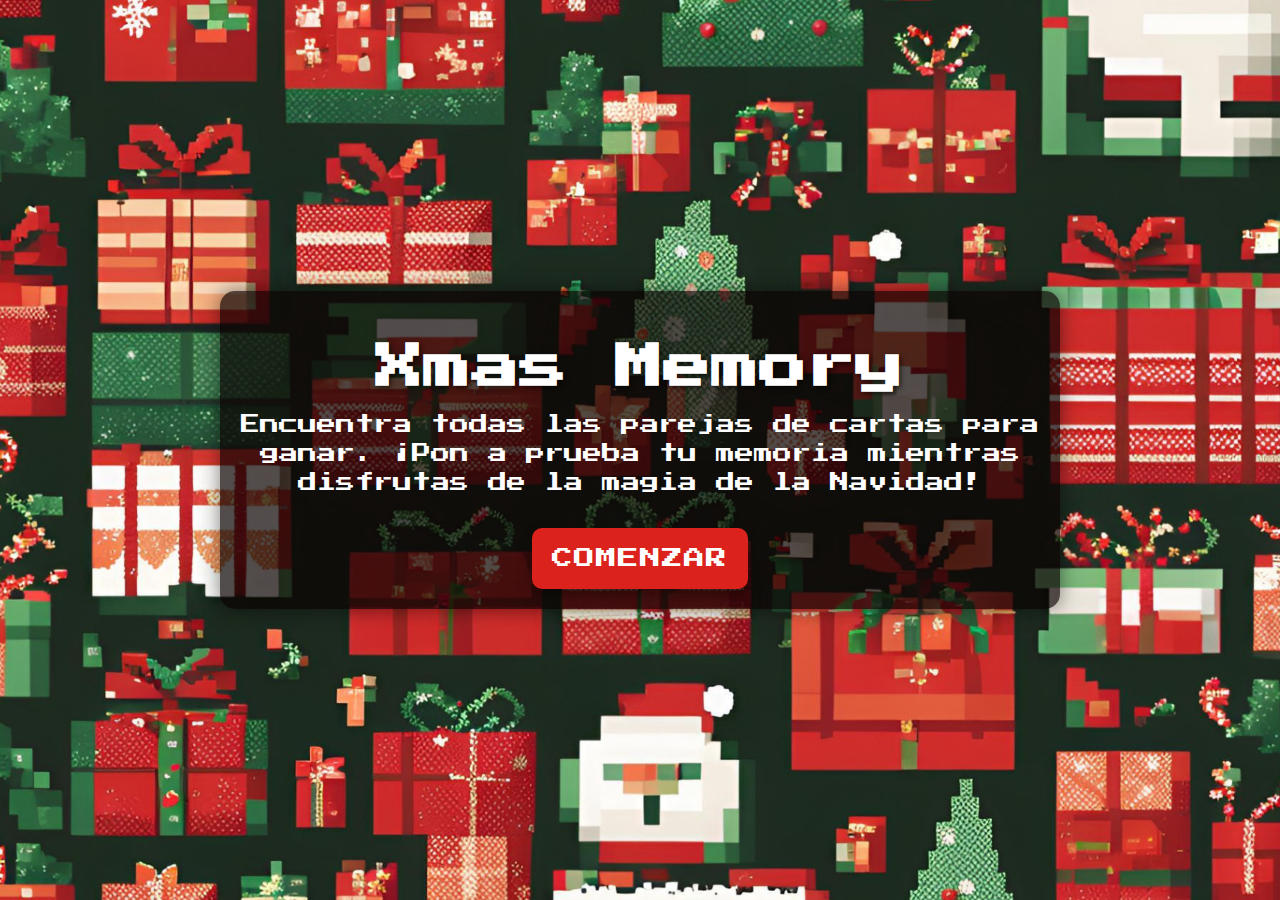
<file: index.html>
<!DOCTYPE html>
<html lang="es">
    <head>
        <meta charset="UTF-8">
        <meta name="viewport" content="width=device-width, initial-scale=1.0">
        <title>Bienvenido a Xmas Memory</title>
        <link rel="stylesheet" href="./css/inicio.css">
        <link rel="preconnect" href="https://fonts.googleapis.com">
        <link rel="preconnect" href="https://fonts.gstatic.com" crossorigin>
        <link
            href="https://fonts.googleapis.com/css2?family=Press+Start+2P&display=swap"
            rel="stylesheet">
    </head>
    <body>
        <div id="landing-container">
            <h1>Xmas Memory</h1>
            <p>
                Encuentra todas las parejas de cartas para ganar. ¡Pon a prueba
                tu memoria mientras disfrutas de la magia de la Navidad!</p>
            <button
                onclick="window.location.href='dificultad.html'">Comenzar</button>
        </div>
    </body>
</html>
</file>
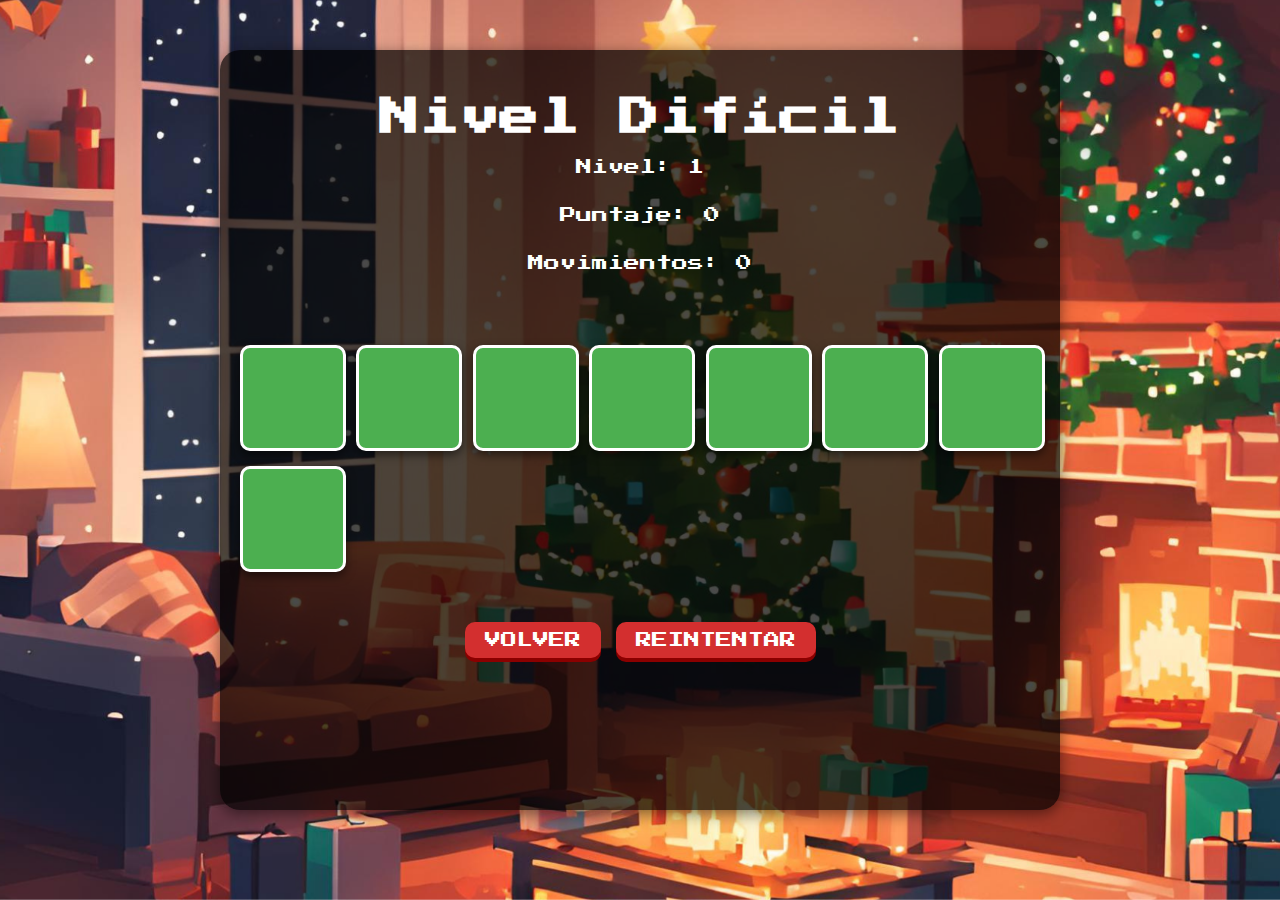
<file: dificil.html>
<!DOCTYPE html>
<html lang="es">
    <head>
        <meta charset="UTF-8">
        <meta name="viewport" content="width=device-width, initial-scale=1.0">
        <title>Difícil</title>
        <link rel="stylesheet" href="./css/dificil.css">
        <link rel="preconnect" href="https://fonts.googleapis.com">
        <link rel="preconnect" href="https://fonts.gstatic.com" crossorigin>
        <link href="https://fonts.googleapis.com/css2?family=Press+Start+2P&display=swap" rel="stylesheet">
    </head>
    <body>
        <div id="game-container">
            <h1>Nivel Difícil</h1>
        
            <p id="level">Nivel: 1</p>
            <p id="score">Puntaje: 0</p>
            <p id="moves">Movimientos: 0</p>
            <p id="message"></p>
        
            <div id="game-board" class="game-board"></div>

            <div id="button-container">
                <button onclick="nextLevel()" id="next-level"
                    style="display:none;">Siguiente</button>
                <button id="volver"
                    onclick="window.location.href='dificultad.html'">Volver</button>

                <button id="restart-button" onclick="restartGame()">Reintentar</button>
            </div>
        </div>
        
        <script src="./js/dificil.js"></script>
    </body>
</html>
</file>
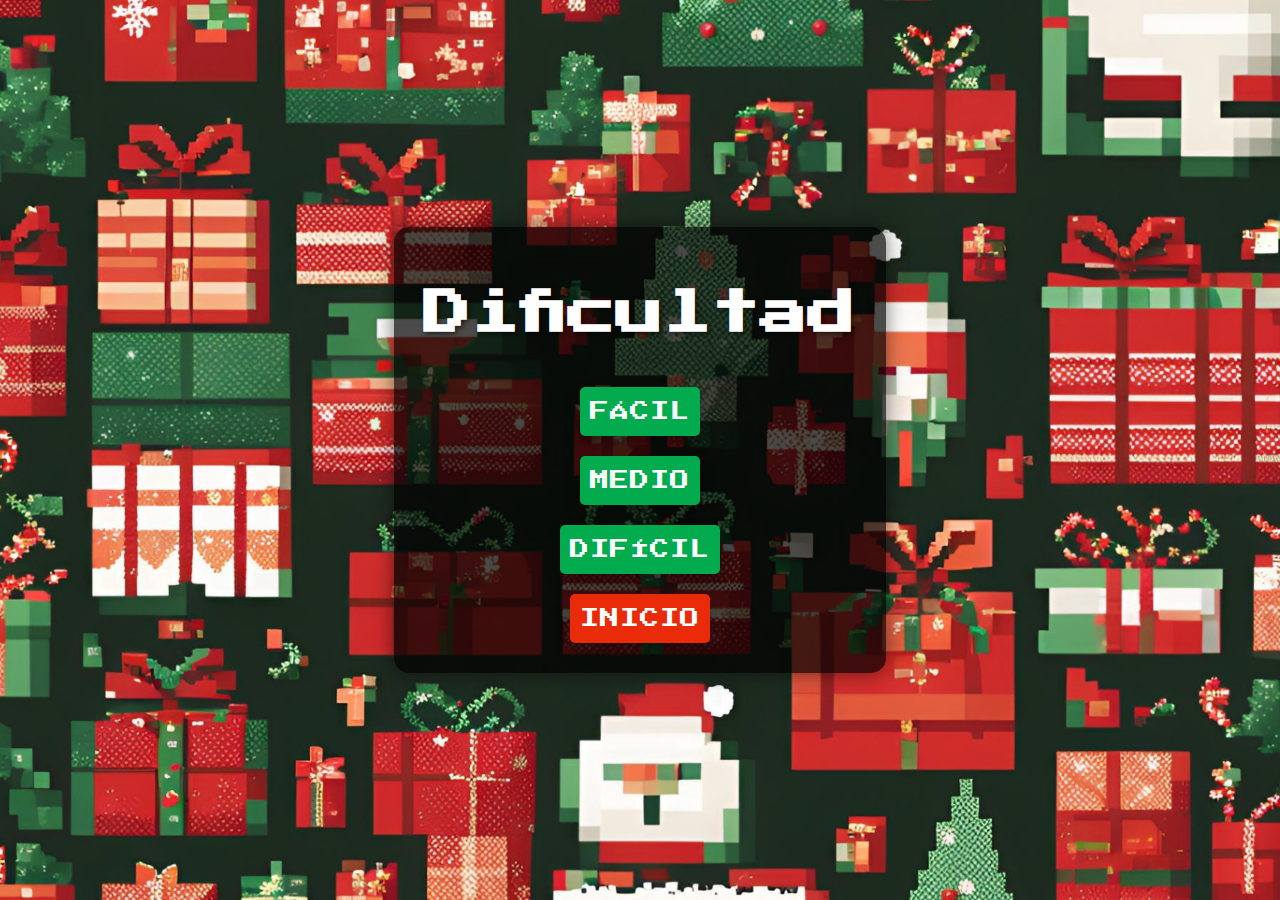
<file: dificultad.html>
<!DOCTYPE html>
<html lang="es">
<head>
  <meta charset="UTF-8">
  <meta name="viewport" content="width=device-width, initial-scale=1.0">
  <title>Seleccionar Dificultad</title>
  <link rel="stylesheet" href="./css/dificultad.css">
  <link rel="preconnect" href="https://fonts.googleapis.com">
  <link rel="preconnect" href="https://fonts.gstatic.com" crossorigin>
  <link
      href="https://fonts.googleapis.com/css2?family=Press+Start+2P&display=swap"
      rel="stylesheet">
</head>
<body>
  <div id="game-container">
    <h1>Dificultad</h1>
    
    <div class="button-container">
      <button onclick="window.location.href='facil.html'">Fácil</button>
      <button onclick="window.location.href='medio.html'">Medio</button>
      <button onclick="window.location.href='dificil.html'">Difícil</button>
      <button id="inicio" onclick="window.location.href='index.html'">Inicio</button>
    </div>
  </div>
</body>
</html>
</file>
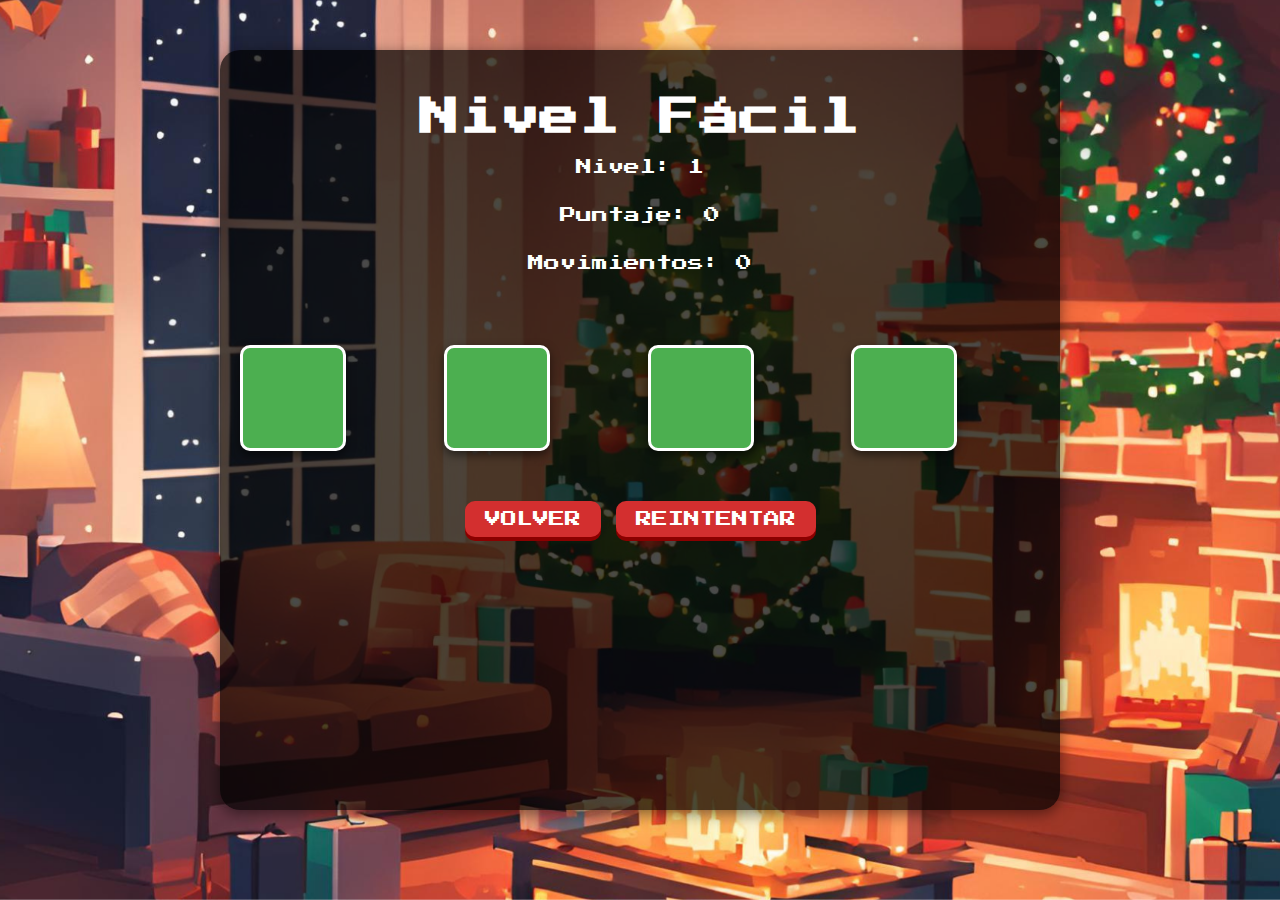
<file: facil.html>
<!DOCTYPE html>
<html lang="en">
    <head>
        <meta charset="UTF-8">
        <meta name="viewport" content="width=device-width, initial-scale=1.0">
        <title>Fácil</title>
        <link rel="stylesheet" href="./css/facil.css">
        <link rel="preconnect" href="https://fonts.googleapis.com">
        <link rel="preconnect" href="https://fonts.gstatic.com" crossorigin>
        <link
            href="https://fonts.googleapis.com/css2?family=Press+Start+2P&display=swap"
            rel="stylesheet">

    </head>
    <body>
        <div id="game-container">
            <h1>Nivel Fácil</h1>

            <p id="level">Nivel: 1</p>
            <p id="score">Puntaje: 0</p>
            <p id="moves">Movimientos: 0</p>
            <p id="message"></p>

            <div id="game-board" class="game-board"></div>

            <div id="button-container">
                <button onclick="nextLevel()" id="next-level"
                    style="display:none;">Siguiente</button>
                <button id="volver"
                    onclick="window.location.href='dificultad.html'">Volver</button>

                <button id="restart-button"
                    onclick="restartGame()">Reintentar</button>
            </div>
        </div>
        <script src="./js/facil.js"></script>
    </body>
</html>
</file>
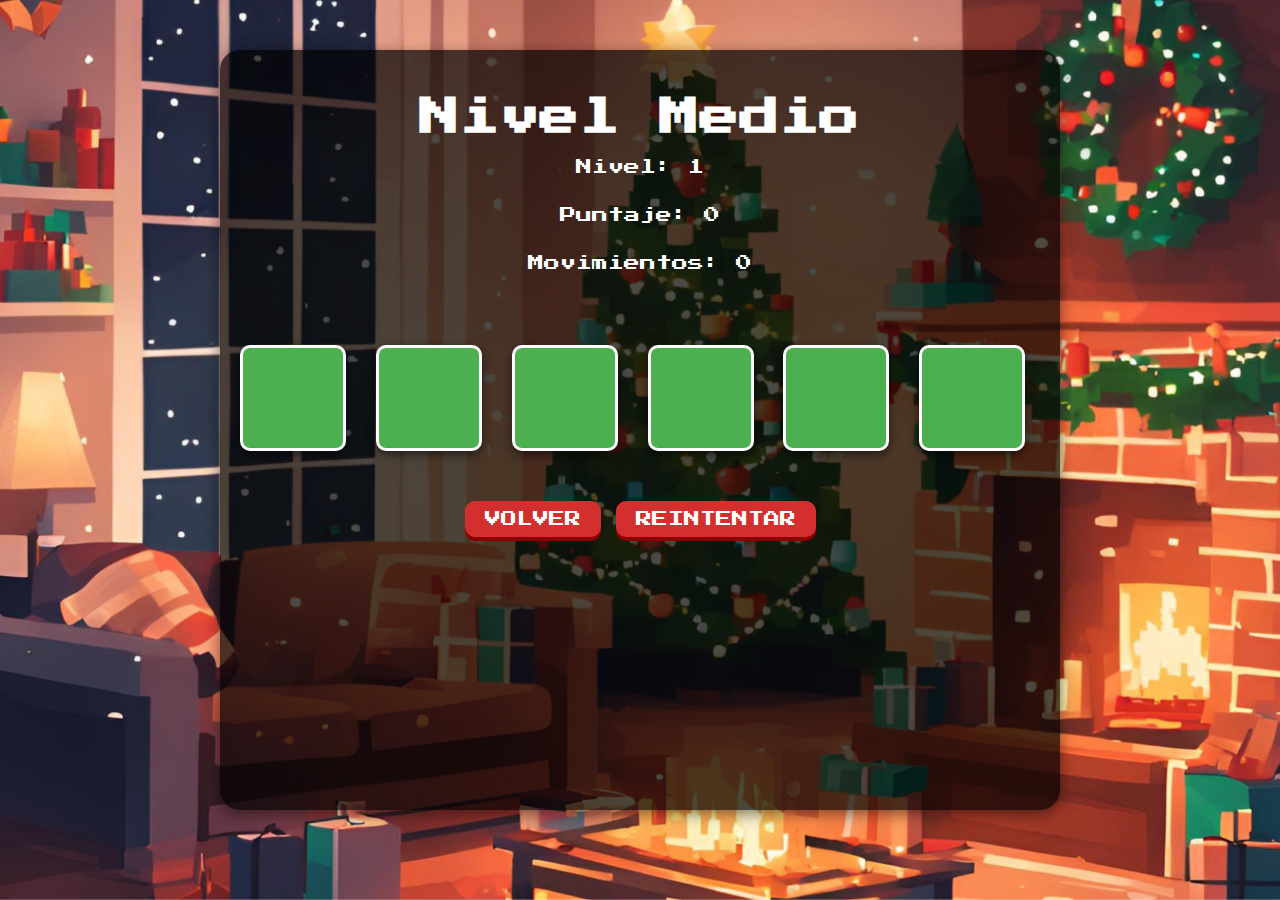
<file: medio.html>
<!DOCTYPE html>
<html lang="es">
    <head>
        <meta charset="UTF-8">
        <meta name="viewport" content="width=device-width, initial-scale=1.0">
        <title>Medio</title>
        <link rel="stylesheet" href="./css/medio.css">
        <link rel="preconnect" href="https://fonts.googleapis.com">
        <link rel="preconnect" href="https://fonts.gstatic.com" crossorigin>
        <link href="https://fonts.googleapis.com/css2?family=Press+Start+2P&display=swap" rel="stylesheet">
    </head>
    <body>
        <div id="game-container">
            <h1>Nivel Medio</h1>
        
            <p id="level">Nivel: 1</p>
            <p id="score">Puntaje: 0</p>
            <p id="moves">Movimientos: 0</p>
            <p id="message"></p>
        
            <div id="game-board" class="game-board"></div>

            <div id="button-container">
                <button onclick="nextLevel()" id="next-level"
                    style="display:none;">Siguiente</button>
                <button id="volver"
                    onclick="window.location.href='dificultad.html'">Volver</button>

                <button id="restart-button" onclick="restartGame()">Reintentar</button>
            </div>

        </div>
        
        <script src="./js/medio.js"></script>
    </body>
</html>
</file>
<file: css/inicio.css>
body {
  background: url("../assets/background.webp") no-repeat center center fixed;
  background-size: cover;
  font-family: "Press Start 2P", cursive;
  margin: 0;
  padding: 0;
  display: flex;
  justify-content: center;
  align-items: center;
  height: 100vh;
}

#landing-container {
  max-width: 800px;
  width: 90%;
  padding: 20px;
  text-align: center;
  background-color: rgba(10, 1, 1, 0.7);
  border-radius: 15px;
  box-shadow: 0 0 20px rgba(0, 0, 0, 0.5);
}

#landing-container h1 {
  color: #ffffff;
  font-size: 3em;
  margin-bottom: 20px;
  text-shadow: 2px 2px 5px rgba(0, 0, 0, 0.6);
}

#landing-container p {
  font-size: 1.2em;
  color: #fff;
  line-height: 1.5;
  margin-bottom: 30px;
}

#landing-container button {
  background-color: #db221c;
  color: #fff;
  font-family: "Press Start 2P", cursive;
  font-size: 1.3em;
  padding: 20px 20px;
  border: none;
  cursor: pointer;
  position: relative;
  text-transform: uppercase;
  letter-spacing: 1px;
  border-radius: 10px;
  box-shadow: 0 8px 15px rgba(0, 0, 0, 0.3);
  transition: background-color 0.3s ease, transform 0.3s ease;
}

#landing-container button:hover {
  background-color: #cc3530;
  transform: translateY(-5px);
}

@media (max-width: 768px) {
  #landing-container {
    width: 80%;
    padding: 15px;
  }

  #landing-container h1 {
    font-size: 2.5em;
  }

  #landing-container p {
    font-size: 1em;
  }

  #landing-container button {
    font-size: 1.2em;
    padding: 15px 30px;
  }
}

@media (max-width: 480px) {
  #landing-container h1 {
    font-size: 2em;
  }

  #landing-container p {
    font-size: 0.9em;
  }

  #landing-container button {
    font-size: 1em;
    padding: 12px 25px;
  }
}
</file>
<file: css/dificil.css>
body {
  font-family: "Press Start 2P", cursive; 
  text-align: center;
  margin: 0;
  padding: 0;
  background: url("../assets/snow-background.webp") no-repeat center center
    fixed;
  background-size: cover;
  color: #fff;
}

#game-container {
  max-width: 800px;
  margin: 50px auto;
  padding: 20px;
  background-color: rgba(0, 0, 0, 0.7);
  border-radius: 20px;
  box-shadow: 0 4px 15px rgba(0, 0, 0, 0.5);
  display: flex;
  flex-direction: column;
  align-items: center;
  justify-content: flex-start; 
  min-height: 80vh; 
}

h1 {
  font-size: 2.5em;
  margin-bottom: 6px;
}

#game-board {
  display: grid;
  grid-template-columns: repeat(auto-fit, minmax(100px, 1fr)); /* Responsivo */
  grid-gap: 15px;
  justify-content: center;
  margin-top: 6px;
  padding: 20px;
  width: 100%;
}

.card {
  width: 100px;
  height: 100px;
  background-color: #4caf50; 
  border: 3px solid #fff;
  border-radius: 10px;
  cursor: pointer;
  display: flex;
  align-items: center;
  justify-content: center;
  transition: transform 0.3s ease, background-color 0.3s;
  position: relative;
  box-shadow: 0 4px 10px rgba(0, 0, 0, 0.5);
}

.card:hover {
  transform: scale(1.1);
  background-color: #66bb6a; 
}

.card img {
  width: 80%;
  height: 80%;
  display: none; 
}

.card.flipped img {
  display: block; 
}

button {
  display: block; 
  padding: 10px 20px;
  background-color: #d32f2f;
  color: #fff;
  border: none;
  cursor: pointer;
  font-size: 1em;
  text-transform: uppercase;
  font-family: "Press Start 2P", cursive;
  border-radius: 10px;
  margin-top: 20px;
  box-shadow: 0 4px 0 #8b0000;
  width: 100%;
  max-width: 200px; 
  transition: all 0.2s ease;
}

button:hover {
  background-color: #e53935;
  transform: translateY(-2px);
  box-shadow: 0 6px 0 #8b0000;
}

button:active {
  transform: translateY(2px);
  box-shadow: 0 2px 0 #8b0000;
}

button::before {
  position: absolute;
  left: 10px;
  top: 50%;
  transform: translateY(-50%);
}

#next-level,
#restart-button,
#volver {
  margin-top: 10px;
  padding: 15px;
  font-size: 15px;
}

#button-container {
  display: flex;
  justify-content: center; 
  align-items: center; 
  gap: 15px; 
  margin-top: 20px; 
}

#button-container button {
  padding: 10px 20px;
  background-color: #d32f2f; 
  color: #fff;
  border: none;
  cursor: pointer;
  font-size: 1em;
  text-transform: uppercase;
  font-family: "Press Start 2P", cursive; 
  border-radius: 10px;
  box-shadow: 0 4px 0 #8b0000; 
  transition: all 0.2s ease;
}

#button-container button:hover {
  background-color: #e53935;
  transform: translateY(-2px); 
  box-shadow: 0 6px 0 #8b0000;
}

#button-container button:active {
  transform: translateY(2px); 
  box-shadow: 0 2px 0 #8b0000;
}

@media screen and (max-width: 768px) {
  h1 {
    font-size: 2em;
    margin-top: 20px;
    margin-bottom: 30px;
  }

  button {
    font-size: 0.9em;
    padding: 8px 15px;
  }

  #game-container {
    width: 90%;
    margin: 20px auto;
    padding: 10px;
  }

  #game-board {
    grid-template-columns: repeat(
      auto-fit,
      minmax(80px, 1fr)
    );
  }

  .card {
    width: 80px;
    height: 80px;
  }

  #button-container {
    flex-direction: column;
    gap: 10px;
  }

  #button-container button {
    width: 100%;
    max-width: none;
  }
}

@media screen and (max-width: 480px) {
  h1 {
    font-size: 1.5em;
    margin-top: 20px;
    margin-bottom: 20px;
  }

  button {
    font-size: 0.8em;
    padding: 6px 12px;
    margin-bottom: 20px;
  }

  #game-container {
    width: 95%;
    margin: 10px auto;
    padding: 5px;
  }

  #game-board {
    grid-template-columns: repeat(
      auto-fit,
      minmax(70px, 1fr)
    ); 
  }

  .card {
    width: 70px;
    height: 70px;
  }

  #button-container {
    flex-direction: column;
    gap: 10px;
  }

  #button-container button {
    width: 100%;
    max-width: none;
  }
}
</file>
<file: css/dificultad.css>
body {
  background: url("../assets/background.webp") no-repeat center center fixed;
  background-size: cover;
  font-family: "Press Start 2P", cursive;
  margin: 0;
  display: flex;
  justify-content: center;
  align-items: center;
  height: 100vh;
}

#game-container {
  max-width: 800px;
  padding: 30px;
  text-align: center;
  background-color: rgba(0, 0, 0, 0.7);
  border-radius: 15px;
  box-shadow: 0 0 20px rgba(0, 0, 0, 0.5);
  color: white;
  animation: fadeIn 1s ease-out;
}

#game-container h1 {
  font-size: 3em;
  margin-bottom: 50px;
  color: #fff;
  text-shadow: 2px 2px 5px rgba(0, 0, 0, 0.6);
}

.button-container {
  display: flex;
  flex-direction: column;
  gap: 20px;
  align-items: center;
}

.button-container #inicio {
  background-color: #e92b09;
  color: #fff;
  font-family: "Press Start 2P", cursive;
  font-size: 1.2em;
  padding: 15px 10px;
  border: none;
  border-radius: 5px;
  cursor: pointer;
  text-transform: uppercase;
  letter-spacing: 1px;
  transition: transform 0.2s ease, background-color 0.3s ease;
  box-shadow: 0 8px 15px rgba(0, 0, 0, 0.3);
}

.button-container #inicio:hover {
  background: linear-gradient(145deg, #c54933, #dd3a16);
  transform: translateY(-3px);
  box-shadow: 0 12px 20px rgba(0, 0, 0, 0.4), 0 0 20px rgba(233, 43, 9, 0.4);
}

#game-container button {
  background-color: #02ac4e;
  color: #fff;
  font-family: "Press Start 2P", cursive;
  font-size: 1.2em;
  padding: 15px 10px;
  border: none;
  border-radius: 5px;
  cursor: pointer;
  text-transform: uppercase;
  letter-spacing: 1px;
  transition: transform 0.2s ease, background-color 0.3s ease;
  box-shadow: 0 8px 15px rgba(0, 0, 0, 0.3);
}

#game-container button:hover {
  background: linear-gradient(145deg, #029a47, #027f3d);
  transform: translateY(-3px);
  box-shadow: 0 12px 20px rgba(0, 0, 0, 0.4), 0 0 20px rgba(2, 172, 78, 0.4);
}

#game-container button:active {
  transform: translateY(1px);
  box-shadow: 0 5px 10px rgba(0, 0, 0, 0.3), 0 0 10px rgba(2, 172, 78, 0.2);
}

#game-container button::before {
  top: -50%;
  left: -50%;
  width: 200%;
  height: 200%;
  transition: all 0.3s ease;
  opacity: 0;
}

#game-container button:hover::before {
  opacity: 1;
  transform: rotate(45deg) translateY(-50%);
}

@keyframes fadeIn {
  0% {
    opacity: 0;
    transform: translateY(-30px);
  }
  100% {
    opacity: 1;
    transform: translateY(0);
  }
}

@media (max-width: 768px) {
  body {
    padding: 15px;
  }

  #game-container {
    padding: clamp(15px, 4vw, 30px);
    width: 90%;
  }

  #game-container h1 {
    font-size: 2.5em;
    margin-bottom: 30px;
  }

  .button-container {
    gap: 15px;
  }

  #game-container button {
    width: 100%;
    background: linear-gradient(145deg, #02ac4e, #029045);
    color: #fff;
    font-family: "Press Start 2P", cursive;
    font-size: clamp(0.8rem, 2vw, 1.2rem);
    padding: clamp(12px, 2.5vw, 20px) clamp(20px, 4vw, 40px);
    border: 2px solid rgba(255, 255, 255, 0.1);
    border-radius: 10px;
    cursor: pointer;
    text-transform: uppercase;
    letter-spacing: 2px;
    transition: all 0.3s ease;
    box-shadow: 0 8px 15px rgba(0, 0, 0, 0.3), 0 0 15px rgba(2, 172, 78, 0.3);
    position: relative;
    overflow: hidden;
  }
}

@media (max-height: 600px) {
  #game-container {
    padding-top: 15px;
    padding-bottom: 15px;
  }

  #game-container h1 {
    margin-bottom: 20px;
  }

  .button-container {
    gap: 12px;
  }
}

@media (max-width: 480px) {
  body {
    padding: 10px;
  }

  #game-container {
    padding: clamp(10px, 3vw, 20px);
  }

  #game-container h1 {
    font-size: 2em;
  }

  #game-container button {
    font-size: 1em;
    padding: 10px 20px;
  }
}
</file>
<file: css/facil.css>
body {
  font-family: "Press Start 2P", cursive; 
  text-align: center;
  margin: 0;
  padding: 0;
  background: url("../assets/snow-background.webp") no-repeat center center
    fixed;
  background-size: cover;
  color: #fff;
}

#game-container {
  max-width: 800px;
  margin: 50px auto;
  padding: 20px;
  background-color: rgba(0, 0, 0, 0.7);
  border-radius: 20px;
  box-shadow: 0 4px 15px rgba(0, 0, 0, 0.5);
  display: flex;
  flex-direction: column;
  align-items: center;
  justify-content: flex-start; 
  min-height: 80vh; 
}

h1 {
  font-size: 2.5em;
  margin-bottom: 6px;
}

#game-board {
  display: grid;
  grid-template-columns: repeat(auto-fit, minmax(100px, 1fr)); 
  grid-gap: 15px;
  justify-content: center;
  margin-top: 6px;
  padding: 20px;
  width: 100%;
}

.card {
  width: 100px;
  height: 100px;
  background-color: #4caf50; 
  border: 3px solid #fff;
  border-radius: 10px;
  cursor: pointer;
  display: flex;
  align-items: center;
  justify-content: center;
  transition: transform 0.3s ease, background-color 0.3s;
  position: relative;
  box-shadow: 0 4px 10px rgba(0, 0, 0, 0.5);
}

.card:hover {
  transform: scale(1.1);
  background-color: #66bb6a; 
}

.card img {
  width: 80%;
  height: 80%;
  display: none; 
}

.card.flipped img {
  display: block; 
}

button {
  display: block; 
  padding: 10px 20px;
  background-color: #d32f2f;
  color: #fff;
  border: none;
  cursor: pointer;
  font-size: 1em;
  text-transform: uppercase;
  font-family: "Press Start 2P", cursive;
  border-radius: 10px;
  margin-top: 20px;
  box-shadow: 0 4px 0 #8b0000;
  width: 100%;
  max-width: 200px; 
  transition: all 0.2s ease;
}

button:hover {
  background-color: #e53935;
  transform: translateY(-2px);
  box-shadow: 0 6px 0 #8b0000;
}

button:active {
  transform: translateY(2px);
  box-shadow: 0 2px 0 #8b0000;
}

button::before {
  position: absolute;
  left: 10px;
  top: 50%;
  transform: translateY(-50%);
}

#next-level,
#restart-button,
#volver {
  margin-top: 10px;
  padding: 15px;
  font-size: 15px;
}

#button-container {
  display: flex;
  justify-content: center; 
  align-items: center; 
  gap: 15px; 
  margin-top: 20px; 
}

#button-container button {
  padding: 10px 20px;
  background-color: #d32f2f; 
  color: #fff;
  border: none;
  cursor: pointer;
  font-size: 1em;
  text-transform: uppercase;
  font-family: "Press Start 2P", cursive; 
  border-radius: 10px;
  box-shadow: 0 4px 0 #8b0000; 
  transition: all 0.2s ease;
}

#button-container button:hover {
  background-color: #e53935;
  transform: translateY(-2px); 
  box-shadow: 0 6px 0 #8b0000;
}

#button-container button:active {
  transform: translateY(2px); 
  box-shadow: 0 2px 0 #8b0000;
}

@media screen and (max-width: 768px) {
  h1 {
    font-size: 2em;
    margin-top: 20px;
    margin-bottom: 30px;
  }

  button {
    font-size: 0.9em;
    padding: 8px 15px;
  }

  #game-container {
    width: 90%;
    margin: 20px auto;
    padding: 10px;
  }

  #game-board {
    grid-template-columns: repeat(
      auto-fit,
      minmax(80px, 1fr)
    );
  }

  .card {
    width: 80px;
    height: 80px;
  }

  #button-container {
    flex-direction: column;
    gap: 10px;
  }

  #button-container button {
    width: 100%;
    max-width: none;
  }
}

@media screen and (max-width: 480px) {
  h1 {
    font-size: 1.5em;
    margin-top: 20px;
    margin-bottom: 20px;
  }

  button {
    font-size: 0.8em;
    padding: 6px 12px;
    margin-bottom: 20px;
  }

  #game-container {
    width: 95%;
    margin: 10px auto;
    padding: 5px;
  }

  #game-board {
    grid-template-columns: repeat(
      auto-fit,
      minmax(70px, 1fr)
    ); 
  }

  .card {
    width: 70px;
    height: 70px;
  }

  #button-container {
    flex-direction: column;
    gap: 10px;
  }

  #button-container button {
    width: 100%;
    max-width: none;
  }
}
</file>
<file: css/medio.css>
body {
  font-family: "Press Start 2P", cursive; 
  text-align: center;
  margin: 0;
  padding: 0;
  background: url("../assets/snow-background.webp") no-repeat center center
    fixed;
  background-size: cover;
  color: #fff;
}

#game-container {
  max-width: 800px;
  margin: 50px auto;
  padding: 20px;
  background-color: rgba(0, 0, 0, 0.7);
  border-radius: 20px;
  box-shadow: 0 4px 15px rgba(0, 0, 0, 0.5);
  display: flex;
  flex-direction: column;
  align-items: center;
  justify-content: flex-start; 
  min-height: 80vh; 
}

h1 {
  font-size: 2.5em;
  margin-bottom: 6px;
}

#game-board {
  display: grid;
  grid-template-columns: repeat(auto-fit, minmax(100px, 1fr)); /* Responsivo */
  grid-gap: 15px;
  justify-content: center;
  margin-top: 6px;
  padding: 20px;
  width: 100%;
}

.card {
  width: 100px;
  height: 100px;
  background-color: #4caf50; 
  border: 3px solid #fff;
  border-radius: 10px;
  cursor: pointer;
  display: flex;
  align-items: center;
  justify-content: center;
  transition: transform 0.3s ease, background-color 0.3s;
  position: relative;
  box-shadow: 0 4px 10px rgba(0, 0, 0, 0.5);
}

.card:hover {
  transform: scale(1.1);
  background-color: #66bb6a; 
}

.card img {
  width: 80%;
  height: 80%;
  display: none; 
}

.card.flipped img {
  display: block; 
}

button {
  display: block; 
  padding: 10px 20px;
  background-color: #d32f2f;
  color: #fff;
  border: none;
  cursor: pointer;
  font-size: 1em;
  text-transform: uppercase;
  font-family: "Press Start 2P", cursive;
  border-radius: 10px;
  margin-top: 20px;
  box-shadow: 0 4px 0 #8b0000;
  width: 100%;
  max-width: 200px; 
  transition: all 0.2s ease;
}

button:hover {
  background-color: #e53935;
  transform: translateY(-2px);
  box-shadow: 0 6px 0 #8b0000;
}

button:active {
  transform: translateY(2px);
  box-shadow: 0 2px 0 #8b0000;
}

button::before {
  position: absolute;
  left: 10px;
  top: 50%;
  transform: translateY(-50%);
}

#next-level,
#restart-button,
#volver {
  margin-top: 10px;
  padding: 15px;
  font-size: 15px;
}

#button-container {
  display: flex;
  justify-content: center; 
  align-items: center; 
  gap: 15px; 
  margin-top: 20px; 
}

#button-container button {
  padding: 10px 20px;
  background-color: #d32f2f; 
  color: #fff;
  border: none;
  cursor: pointer;
  font-size: 1em;
  text-transform: uppercase;
  font-family: "Press Start 2P", cursive; 
  border-radius: 10px;
  box-shadow: 0 4px 0 #8b0000; 
  transition: all 0.2s ease;
}

#button-container button:hover {
  background-color: #e53935;
  transform: translateY(-2px); 
  box-shadow: 0 6px 0 #8b0000;
}

#button-container button:active {
  transform: translateY(2px); 
  box-shadow: 0 2px 0 #8b0000;
}

@media screen and (max-width: 768px) {
  h1 {
    font-size: 2em;
    margin-top: 20px;
    margin-bottom: 30px;
  }

  button {
    font-size: 0.9em;
    padding: 8px 15px;
  }

  #game-container {
    width: 90%;
    margin: 20px auto;
    padding: 10px;
  }

  #game-board {
    grid-template-columns: repeat(
      auto-fit,
      minmax(80px, 1fr)
    );
  }

  .card {
    width: 80px;
    height: 80px;
  }

  #button-container {
    flex-direction: column;
    gap: 10px;
  }

  #button-container button {
    width: 100%;
    max-width: none;
  }
}

@media screen and (max-width: 480px) {
  h1 {
    font-size: 1.5em;
    margin-top: 20px;
    margin-bottom: 20px;
  }

  button {
    font-size: 0.8em;
    padding: 6px 12px;
    margin-bottom: 20px;
  }

  #game-container {
    width: 95%;
    margin: 10px auto;
    padding: 5px;
  }

  #game-board {
    grid-template-columns: repeat(
      auto-fit,
      minmax(70px, 1fr)
    ); 
  }

  .card {
    width: 70px;
    height: 70px;
  }

  #button-container {
    flex-direction: column;
    gap: 10px;
  }

  #button-container button {
    width: 100%;
    max-width: none;
  }
}
</file>
